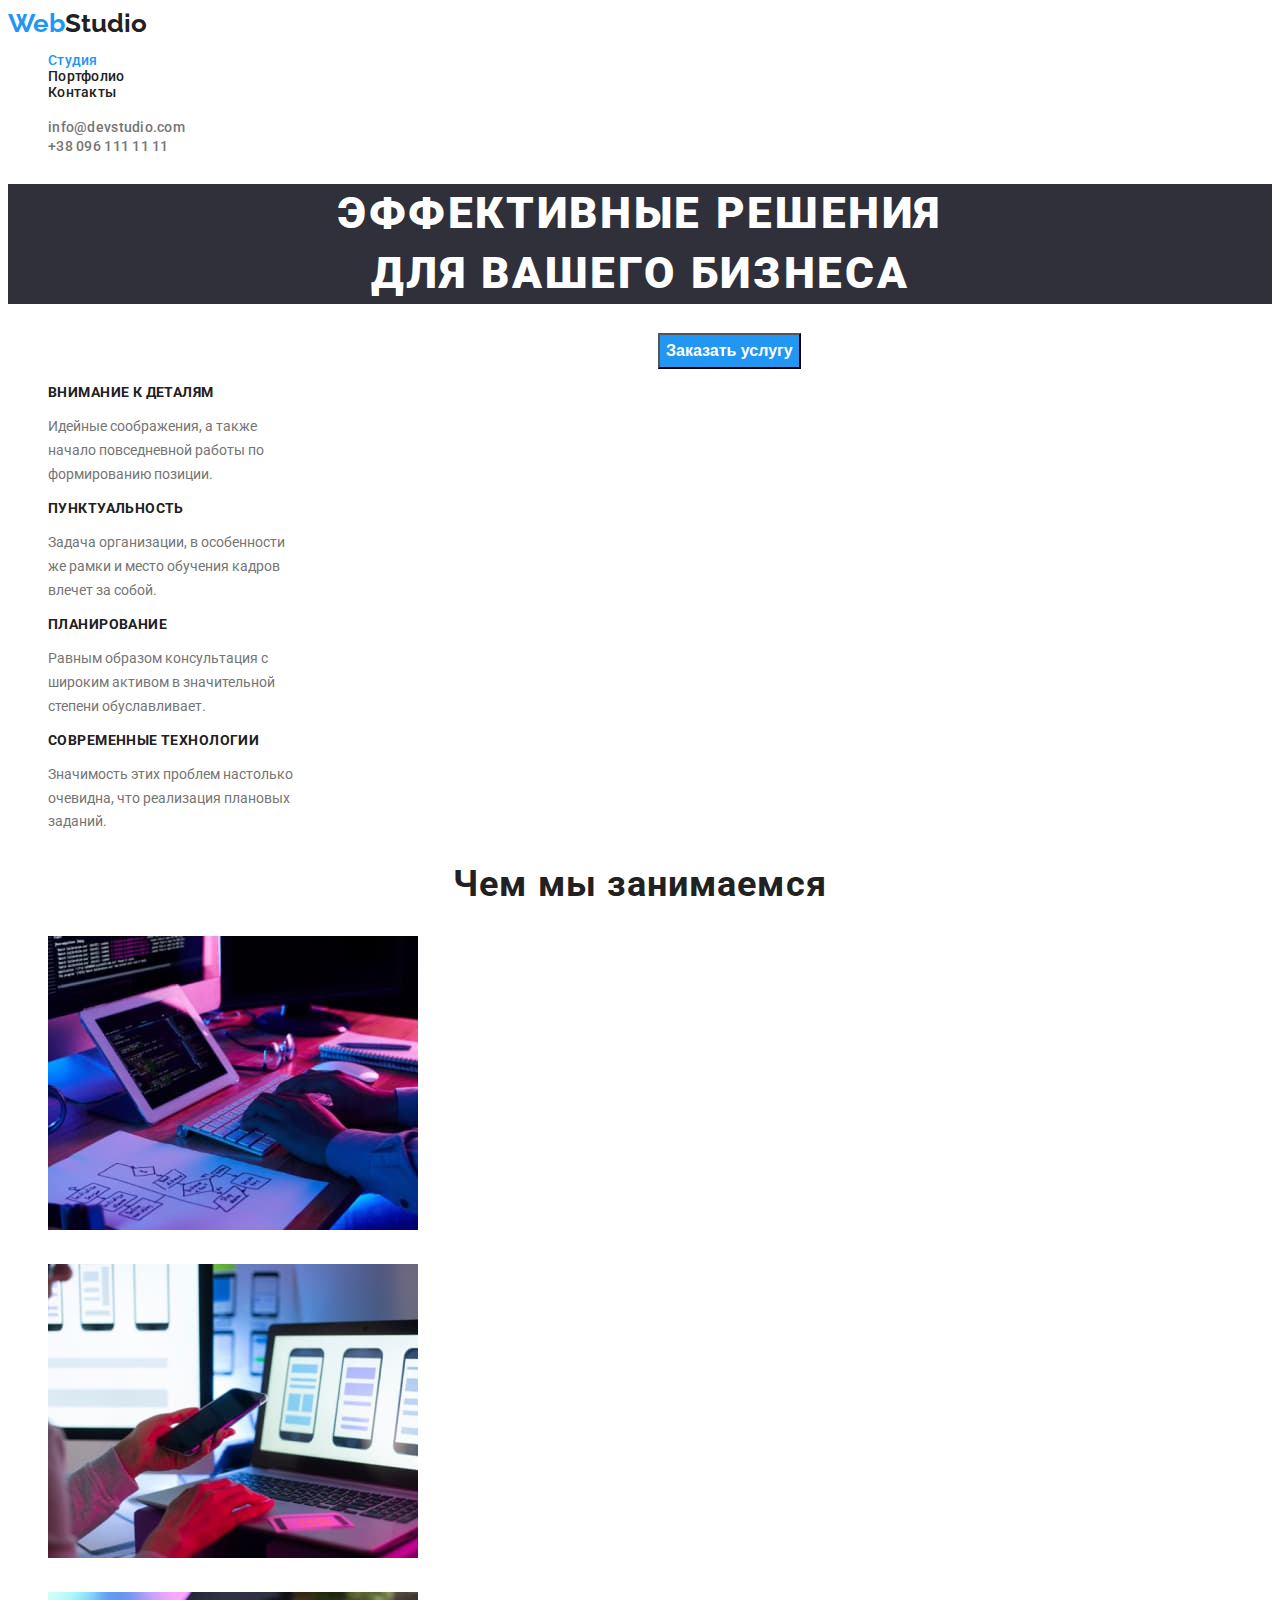
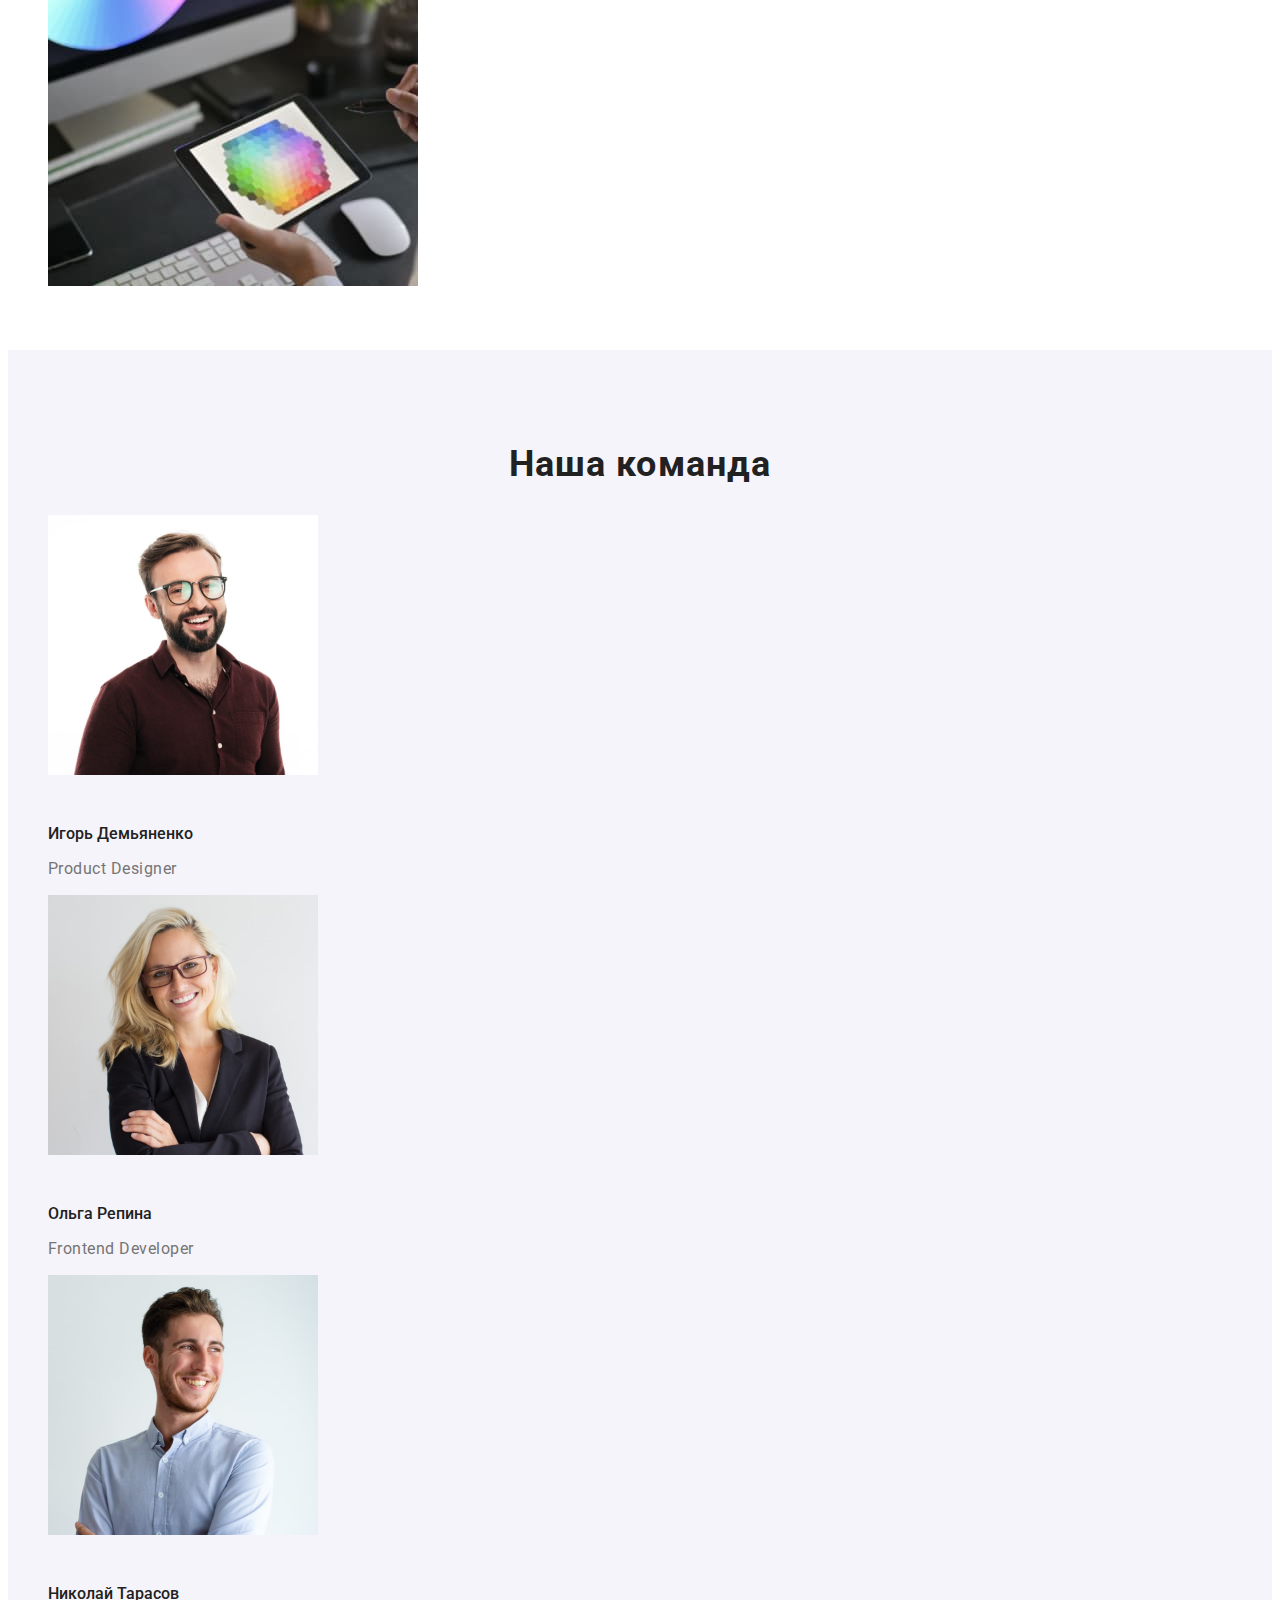
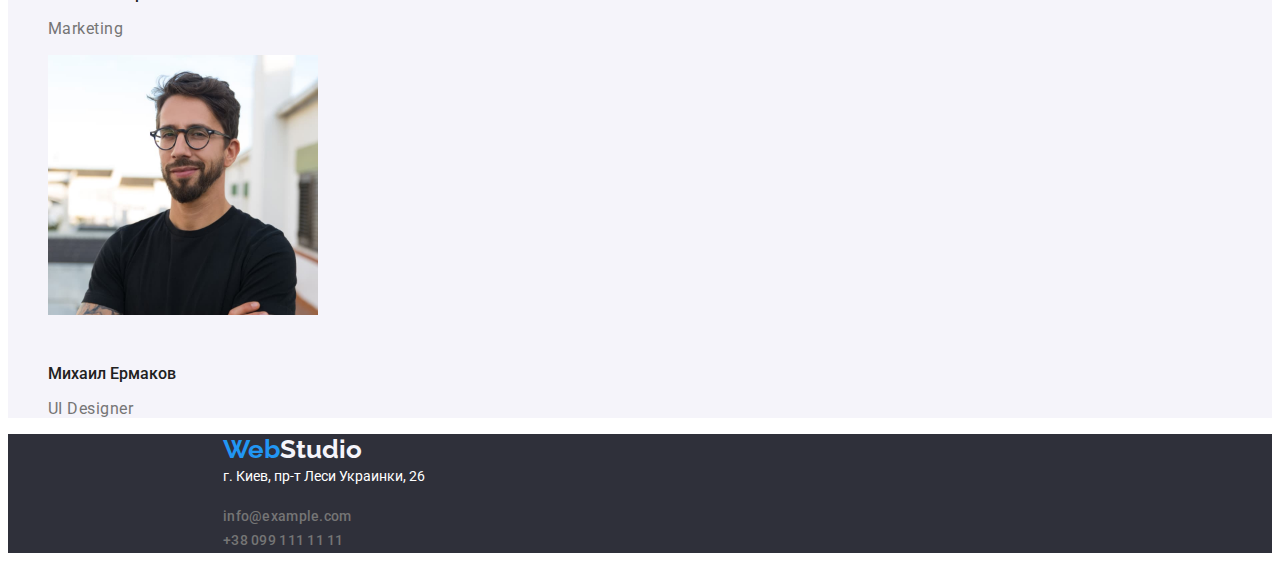
<file: index.html>
<!DOCTYPE html>
<html lang="ru">
<head>
  <meta charset="UTF-8">
  <meta http-equiv="X-UA-Compatible" content="IE=edge">
  <meta name="viewport" content="width=device-width, initial-scale=1.0">
  <title>Главная страница</title>
  <link rel="preconnect" href="https://fonts.gstatic.com">
  <link href="https://fonts.googleapis.com/css2?family=Raleway:wght@700&family=Roboto:wght@400;500;700;900&display=swap"
    rel="stylesheet">
  <link rel="stylesheet" href="./css/style.css">
</head>
<body>
  <header>
    <nav>
      <a class="logo" href="./index.html"><span class="part-logo">Web</span>Studio</a>
      <ul class="list site-nav">
        <li><a class="link studio current" href="./index.html">Студия</a></li>
        <li><a class="link portfolio" href="./portfolio.html">Портфолио</a></li>
        <li><a class="link contact" href="">Контакты</a></li>
      </ul>
    </nav>
      <ul class="list contact-us">
        <li><a class="email" href="info@devstudio.com">info@devstudio.com</a></li>
        <li><a class="number" href="">+38 096 111 11 11</a></li>
      </ul>
  </header>
  <main>
    <section class="main">
      <h1 class="main-title">Эффективные решения<br> для вашего бизнеса</h1>
      <button type="button" class="main-button">Заказать услугу</button>
    </section>
    <section class="preference">
        <ul class="list">
          <li>
            <h3 class="title">Внимание к деталям</h3>
            <p class="table-of-contents">
              Идейные соображения, а также<br> начало повседневной работы по <br> формированию позиции.
            </p>
          </li>
          <li>
            <h3 class="title">Пунктуальность</h3>
            <p class="table-of-contents">
              Задача организации, в особенности <br> же рамки и место обучения кадров <br> влечет за собой.
            </p>
          </li>
          <li>
            <h3 class="title">Планирование</h3>
            <p class="table-of-contents">
              Равным образом консультация с <br> широким активом в значительной <br> степени обуславливает.
            </p>
          </li>
          <li>
            <h3 class="title">Современные технологии</h3>
            <p class="table-of-contents">
              Значимость этих проблем настолько <br> очевидна, что реализация плановых <br> заданий.
            </p>
          </li>
        </ul>
    </section>
    <section class="projects">
        <h2 class="all-title">Чем мы занимаемся</h2>
        <ul class="list ">
          <li>
            <img class="photo-box" src="./images/box1.jpeg" alt="1 сфера" width="370">
          </li>
          <li>
            <img class="photo-box" src="./images/box2.jpeg" alt="2 сфера" width="370">
          </li>
          <li>
            <img class="photo-box" src="./images/box3.jpeg" alt="3 сфера" width="370">
          </li>
        </ul>
    </section>
    <section class="team">
      <h2 class="all-title">Наша команда</h2>
      <ul class="list">
        <li>
          <img class="photo-box" src="./images/worker1.jpeg" alt="Фото сотрудника" width="270">
          <h3 class="worker-name">Игорь Демьяненко</h3>
          <p class="table">Product Designer</p>
        </li>
        <li>
          <img class="photo-box" src="./images/worker2.jpeg" alt="Фото сотрудника" width="270">
          <h3 class="worker-name">Ольга Репина</h3>
          <p class="table">Frontend Developer</p>
        </li>
        <li>
          <img class="photo-box" src="./images/worker3.jpeg" alt="Фото сотрудника" width="270">
          <h3 class="worker-name">Николай Тарасов</h3>
          <p class="table">Marketing</p>
        </li>
        <li>
          <img class="photo-box" src="./images/worker4.jpeg" alt="Фото сотрудника" width="270">
          <h3 class="worker-name">Михаил Ермаков</h3>
          <p class="table">UI Designer</p>
        </li>
      </ul>
    </section>
  </main>
  <footer class="down-part">
    <a class="logo logo-position" href="/index.html"><span class="part-logo">Web</span>Studio</a>
    <address class="our-address">
      г. Киев, пр-т Леси Украинки, 26
    </address>
    <ul class="list">
      <li><a class="email-footer" href="info@example.com">info@example.com</a></li>
      <li><a class="number-footer" href="">+38 099 111 11 11</a></li>
    </ul>
  </footer>
</body>
</html>
</file>
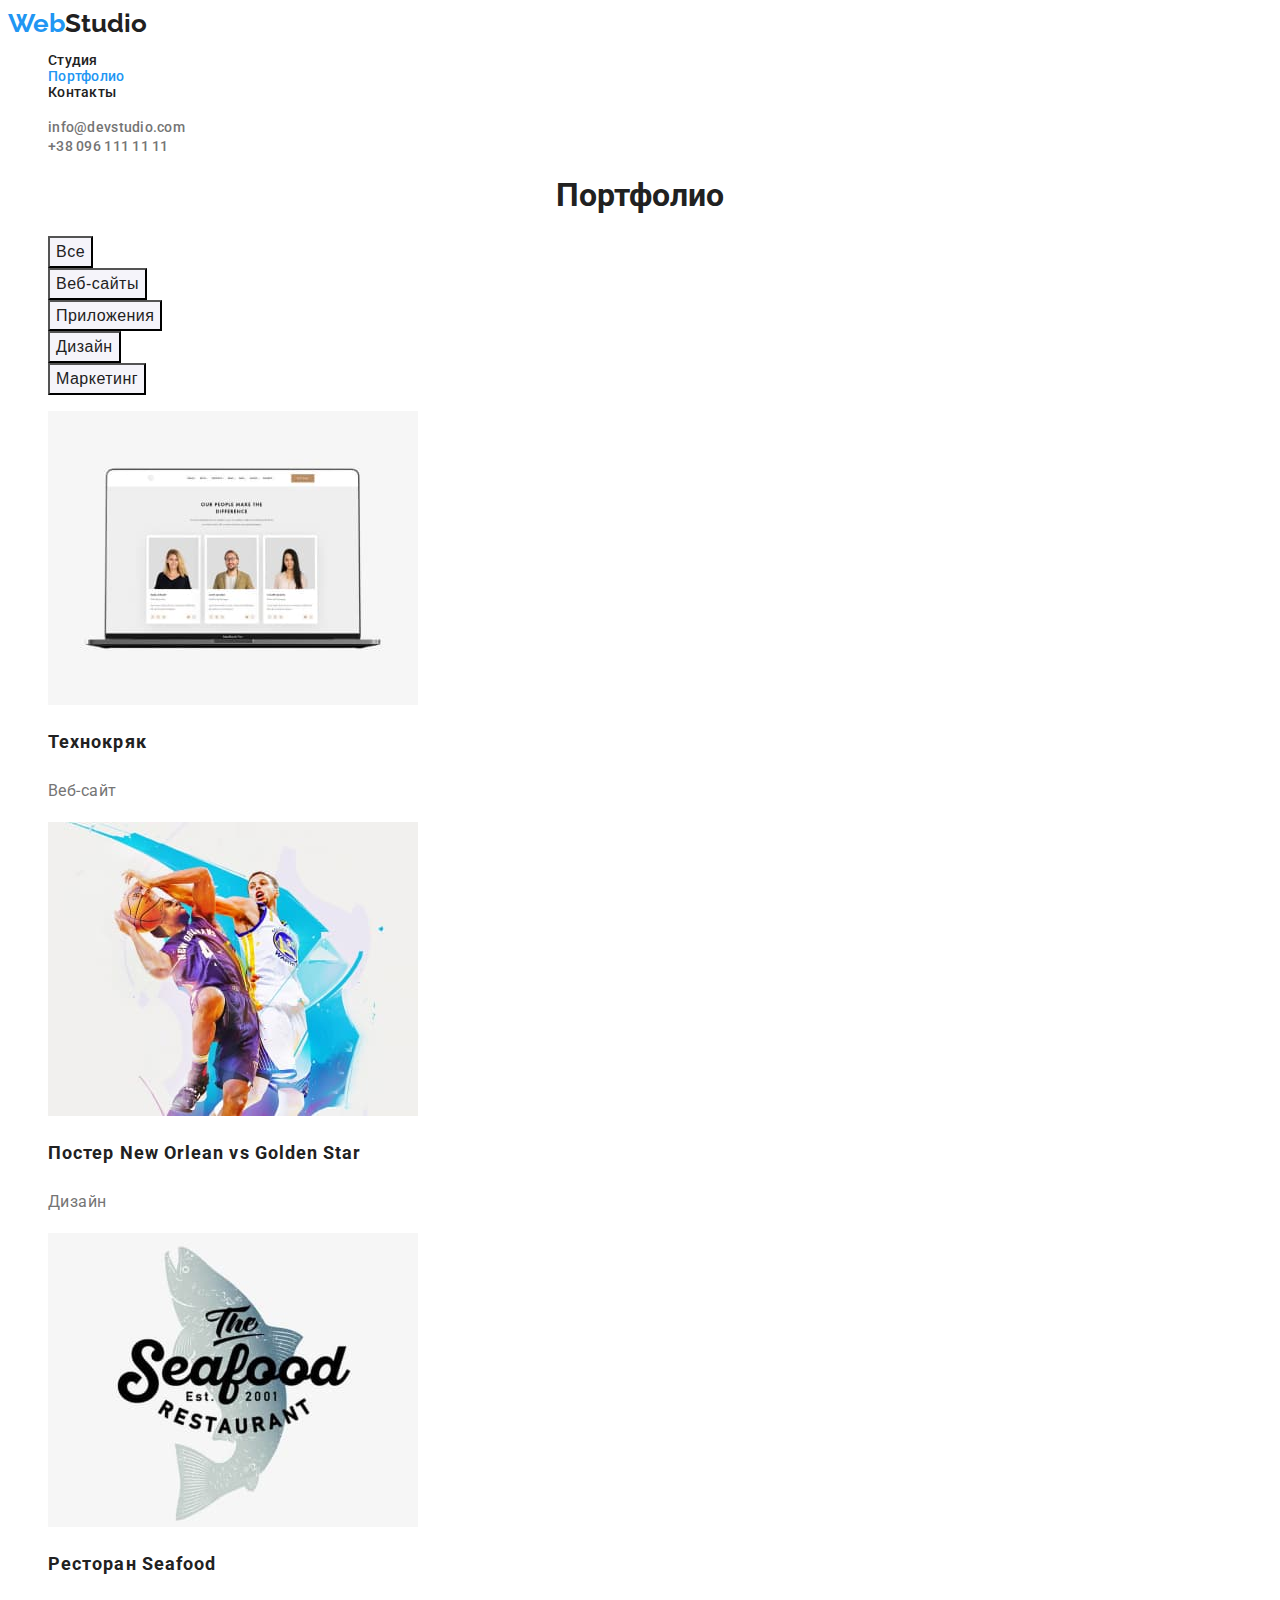
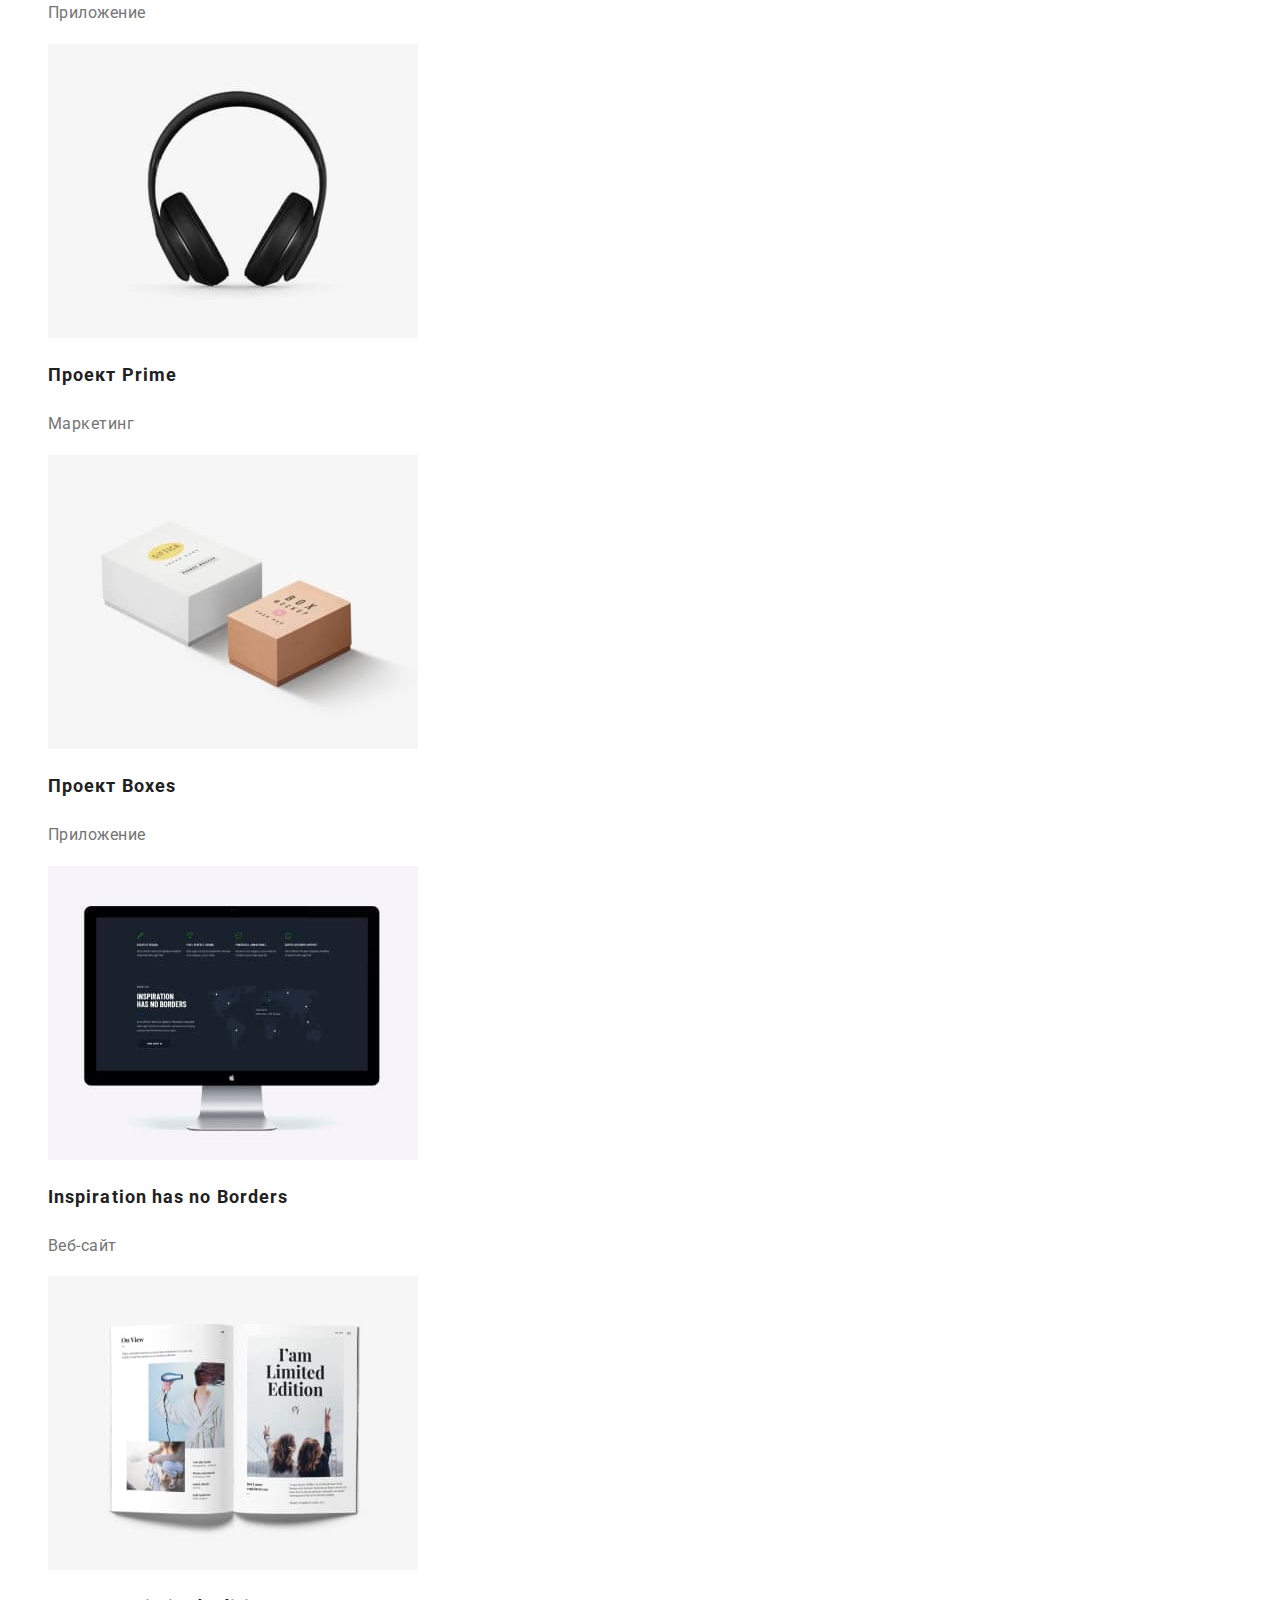
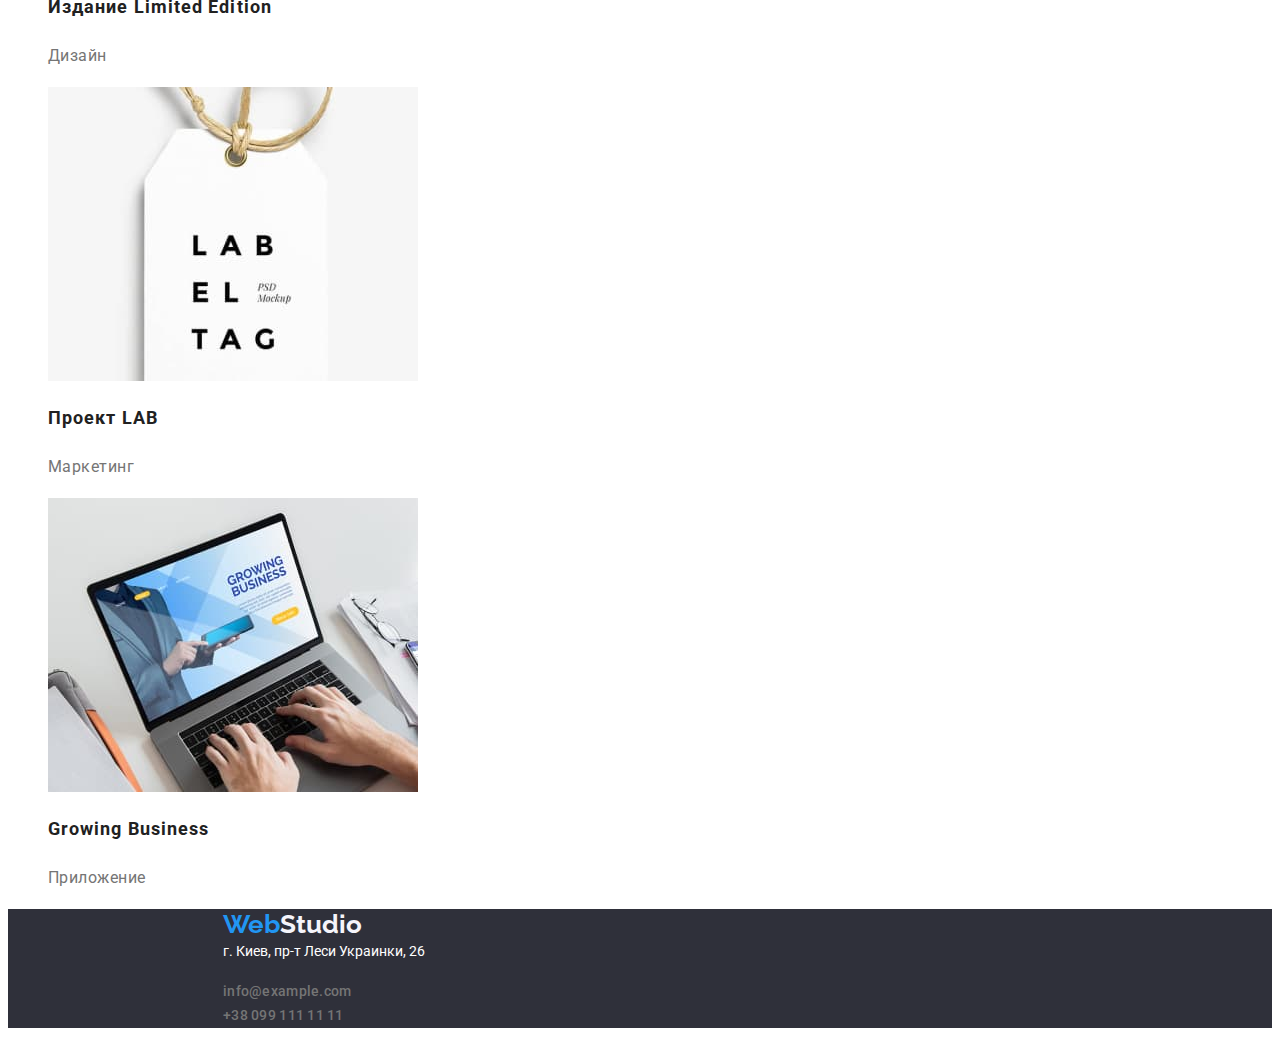
<file: portfolio.html>
<!DOCTYPE html>
<html lang="ru">
<head>
  <meta charset="UTF-8">
  <meta http-equiv="X-UA-Compatible" content="IE=edge">
  <meta name="viewport" content="width=device-width, initial-scale=1.0">
  <title>Портфолио</title>
  <link rel="preconnect" href="https://fonts.gstatic.com">
  <link href="https://fonts.googleapis.com/css2?family=Raleway:wght@700&family=Roboto:wght@400;500;700;900&display=swap"
    rel="stylesheet">
  <link rel="stylesheet" href="./css/style.css">
</head>
<body>
  <header>
    <nav>
      <a class="logo" href="./index.html"><span class="part-logo">Web</span>Studio</a>
      <ul class="list site-nav">
        <li><a class="link studio" href="./index.html">Студия</a></li>
        <li><a class="link portfolio current" href="./portfolio.html">Портфолио</a></li>
        <li><a class="link contact" href="">Контакты</a></li>
      </ul>
    </nav>
      <ul class="list contact-us">
        <li><a class="email" href="info@devstudio.com">info@devstudio.com</a></li>
        <li><a class="number" href="">+38 096 111 11 11</a></li>
      </ul>
  </header>
  <main>
    <section>
    <h1 class="portfolio-main-title">Портфолио</h1>
    <ul class="list buttons">
      <li><button class="button-all" type="button">Все</button></li>
      <li><button class="button-sites" type="button">Веб-сайты</button></li>
      <li><button class="button-apps" type="button">Приложения</button></li>
      <li><button class="button-disagn" type="button">Дизайн</button></li>
      <li><button class="button-marketing" type="button">Маркетинг</button></li>
    </ul>
    <ul class="list">
      <li>
        <img src="./images/firstproject.jpeg" alt="Технокряк" width="370">
        <h2 class="portfolio-names">Технокряк</h2>
        <p class="portolio-tables">Веб-сайт</p>
      </li>
      <li>
        <img src="./images/secondproject.jpeg" alt="Постер New Orlean vs Golden Star" width="370">
        <h2 class="portfolio-names">Постер New Orlean vs Golden Star</h2>
        <p class="portolio-tables">Дизайн</p>
      </li>
      <li>
        <img src="./images/thirdproject.jpeg" alt="Ресторан Seafood" width="370">
        <h2 class="portfolio-names">Ресторан Seafood</h2>
        <p class="portolio-tables">Приложение</p>
      </li>
      <li>
        <img src="./images/fourthproject.jpeg" alt="Проект Prime" width="370">
        <h2 class="portfolio-names">Проект Prime</h2>
        <p class="portolio-tables">Маркетинг</p>
      </li>
      <li>
        <img src="./images/fifthproject.jpeg" alt="Проект Boxes" width="370">
        <h2 class="portfolio-names">Проект Boxes</h2>
        <p class="portolio-tables">Приложение</p>
      </li>
      <li>
        <img src="./images/sixthproject.jpeg" alt="Inspiration has no Borders" width="370">
        <h2 class="portfolio-names">Inspiration has no Borders</h2>
        <p class="portolio-tables">Веб-сайт</p>
      </li>
      <li>
        <img src="./images/seventhproject.jpeg" alt="Издание Limited Edition" width="370">
        <h2 class="portfolio-names">Издание Limited Edition</h2>
        <p class="portolio-tables">Дизайн</p>
      </li>
      <li>
        <img src="./images/eighthproject.jpeg" alt="Проект LAB" width="370">
        <h2 class="portfolio-names">Проект LAB</h2>
        <p class="portolio-tables">Маркетинг</p>
      </li>
      <li>
        <img src="./images/ninthproject.jpeg" alt="Growing Business" width="370">
        <h2 class="portfolio-names">Growing Business</h2>
        <p class="portolio-tables">Приложение</p>
      </li>
    </ul>
    </section>
  </main>
    <footer class="down-part">
      <a class="logo logo-position" href="/index.html"><span class="part-logo">Web</span>Studio</a>
      <address class="our-address">
        г. Киев, пр-т Леси Украинки, 26
      </address>
      <ul class="list">
        <li><a class="email-footer" href="info@example.com">info@example.com</a></li>
        <li><a class="number-footer" href="">+38 099 111 11 11</a></li>
      </ul>
    </footer>
</body>
</html>
</file>
<file: css/style.css>
:root {
  --all-titles-color: #212121;
  --navigation-text-color: #212121;
  --contact-us-font: #757575;
  --primary-text-color: #212121;
  --main-title-text-color: #ffffff;
  --main-title-backround: #2f303a;
  --accent-color: #2196f3;
  --background-buttons: #F5F4FA;
  --preference-table-color: #757575;
  --team-background-color: #f5f4fa;
  --team-table-color: #757575;
  --footer-background-color: #2f303a;
  --footer-logo-color: #f5f4fa;
  --footer-our-address-color: #ffffff;
  --buttons-text-color: #212121;
  --portfolio-table-color: #757575;
  --portfolio-button-active: #FFFFFF;
}
body {
  color: var(--primary-text-color);
  font-family: "Roboto", "Oxygen",
  "Ubuntu", "Cantarell", "Fira Sans",
  "Droid Sans", "Helvetica Neue", sans-serif;
}

.list {
  list-style: none;
}
/* __________________________________________________ */
/* Шапка */
.logo {
  text-decoration: none;
  color: var(--navigation-text-color);
  font-family: Raleway;
  font-weight: bold;
  font-size: 26px;
  line-height: 1.19em;
}
.part-logo {
  color: var(--accent-color);
}
.site-nav {
  color: var(--navigation-text-color);
  font-weight: 500;
  font-size: 14px;
  line-height: 1.14em;
  letter-spacing: 0.02em;
}

.contact-us .email {
  color: var(--contact-us-font);
  text-decoration: none;
  font-weight: 500;
  font-size: 14px;
  line-height: 1.14em;
  letter-spacing: 0.02em;
}
.contact-us .email:hover {
  color: var(--accent-color);
}
.contact-us .email:focus {
  color: var(--accent-color);
}
.contact-us .number {
  color: var(--contact-us-font);
  text-decoration: none;
  font-weight: 500;
  font-size: 14px;
  line-height: 1.14em;
  letter-spacing: 0.02em;
}
.contact-us .number:hover,
.number:focus {
  color: #2196f3;
}
.site-nav .link {
  color: var(--navigation-text-color);
  text-decoration: none;
}
.site-nav .link:hover,
.site-nav .link:focus {
  color: var(--accent-color);
}
.site-nav .studio.current {
  color: var(--accent-color);
}
.site-nav .portfolio.current {
  color: var(--accent-color);
}

/* ____________________________________________________________ */
/* Основной блок */
.main .main-title {
  background-color: var(--main-title-backround);
  color: var(--main-title-text-color);
  font-weight: 900;
  font-size: 44px;
  line-height: 1.36em;
  text-align: center;
  letter-spacing: 0.06em;
  text-transform: uppercase;
}
.main .main-button {
  background: var(--accent-color);
  color: var(--main-title-text-color);
  font-weight: bold;
  font-size: 16px;
  line-height: 1.87em;
  margin-left: 650px;
  cursor: pointer;
}
/* _____________________________________________________________________________ */
/* Преимущества */
.preference .title {
  font-weight: bold;
  font-size: 14px;
  line-height: 1.14em;
  letter-spacing: 0.03em;
  text-transform: uppercase;
}
.preference .table-of-contents {
  color: var(--preference-table-color);
  font-size: 14px;
  line-height: 1.71em;
}
/* _______________________________________________________________________ */
/* Чем мы занимаемся */
.projects .all-title {
  color: var(--all-titles-color);
  font-weight: bold;
  font-size: 36px;
  text-align: center;
  line-height: 1.16em;
  letter-spacing: 0.03em;
}
.projects .photo-box {
  padding-bottom: 30px;
}
/* __________________________________________________________________________ */
/* Команда */
.team {
  background-color: var(--team-background-color);
}
.team .photo-box {
  padding-bottom: 30px;
}
.team .all-title {
  color: var(--all-titles-color);
  font-weight: bold;
  font-size: 36px;
  line-height: 1.16em;
  text-align: center;
  letter-spacing: 0.03em;
  padding-top: 94px;
  
}
.team .table {
  color: var(--team-table-color);
  font-size: 16px;
  line-height: 1.18em;
  letter-spacing: 0.03em;
}
.team .worker-name {
  font-family: Roboto;
  font-weight: 500;
  font-size: 16px;
  line-height: 1.18em;
}
/* ________________________________________________________________________
Подвал */
.down-part {
  background: var(--footer-background-color);
}
.down-part .logo-position {
  margin-left: 215px;
}
.down-part .logo {
  color: var(--footer-logo-color);
}
.down-part .our-address {
  color: var(--footer-our-address-color);
  font-size: 14px;
  line-height: 1.71em;
  margin-left: 215px;
  font-style: normal;
}
.down-part .email-footer {
  color: var(--contact-us-font);
  text-decoration: none;
  font-weight: 500;
  font-size: 14px;
  letter-spacing: 0.02em;
  line-height: 1.71em;
  margin-left: 175px;
}
.down-part .number-footer {
  color: var(--contact-us-font);
  text-decoration: none;
  font-weight: 500;
  font-size: 14px;
  line-height: 1.71em;
  letter-spacing: 0.02em;
  margin-left: 175px;
}
/* Страница Портфолио */
.portfolio-main-title {
  text-align: center;
}
.buttons .button-all,
.button-sites, .button-apps,
.button-disagn, .button-marketing {
  color: var(--buttons-text-color);
  background-color: var(--background-buttons);
  text-align: center;
  font-weight: 500;
  font-size: 16px;
  line-height: 1.62em;
  letter-spacing: 0.03em;
  cursor: pointer;
}
.buttons .button-all:hover,
.buttons .button-sites:hover,
.buttons .button-apps:hover,
.buttons .button-disagn:hover,
.buttons .button-marketing:hover,
.buttons :focus {
  color: var(--portfolio-button-active);
  background-color: var(--accent-color);
  cursor: pointer;
}

.portfolio-names {
  color: var(--all-titles-color);
  font-weight: bold;
  font-size: 18px;
  line-height: 2em;
  letter-spacing: 0.06em;
}
.portolio-tables {
  color: var(--portfolio-table-color);
  font-size: 16px;
  line-height: 1.87em;
  letter-spacing: 0.03em;
}
</file>
